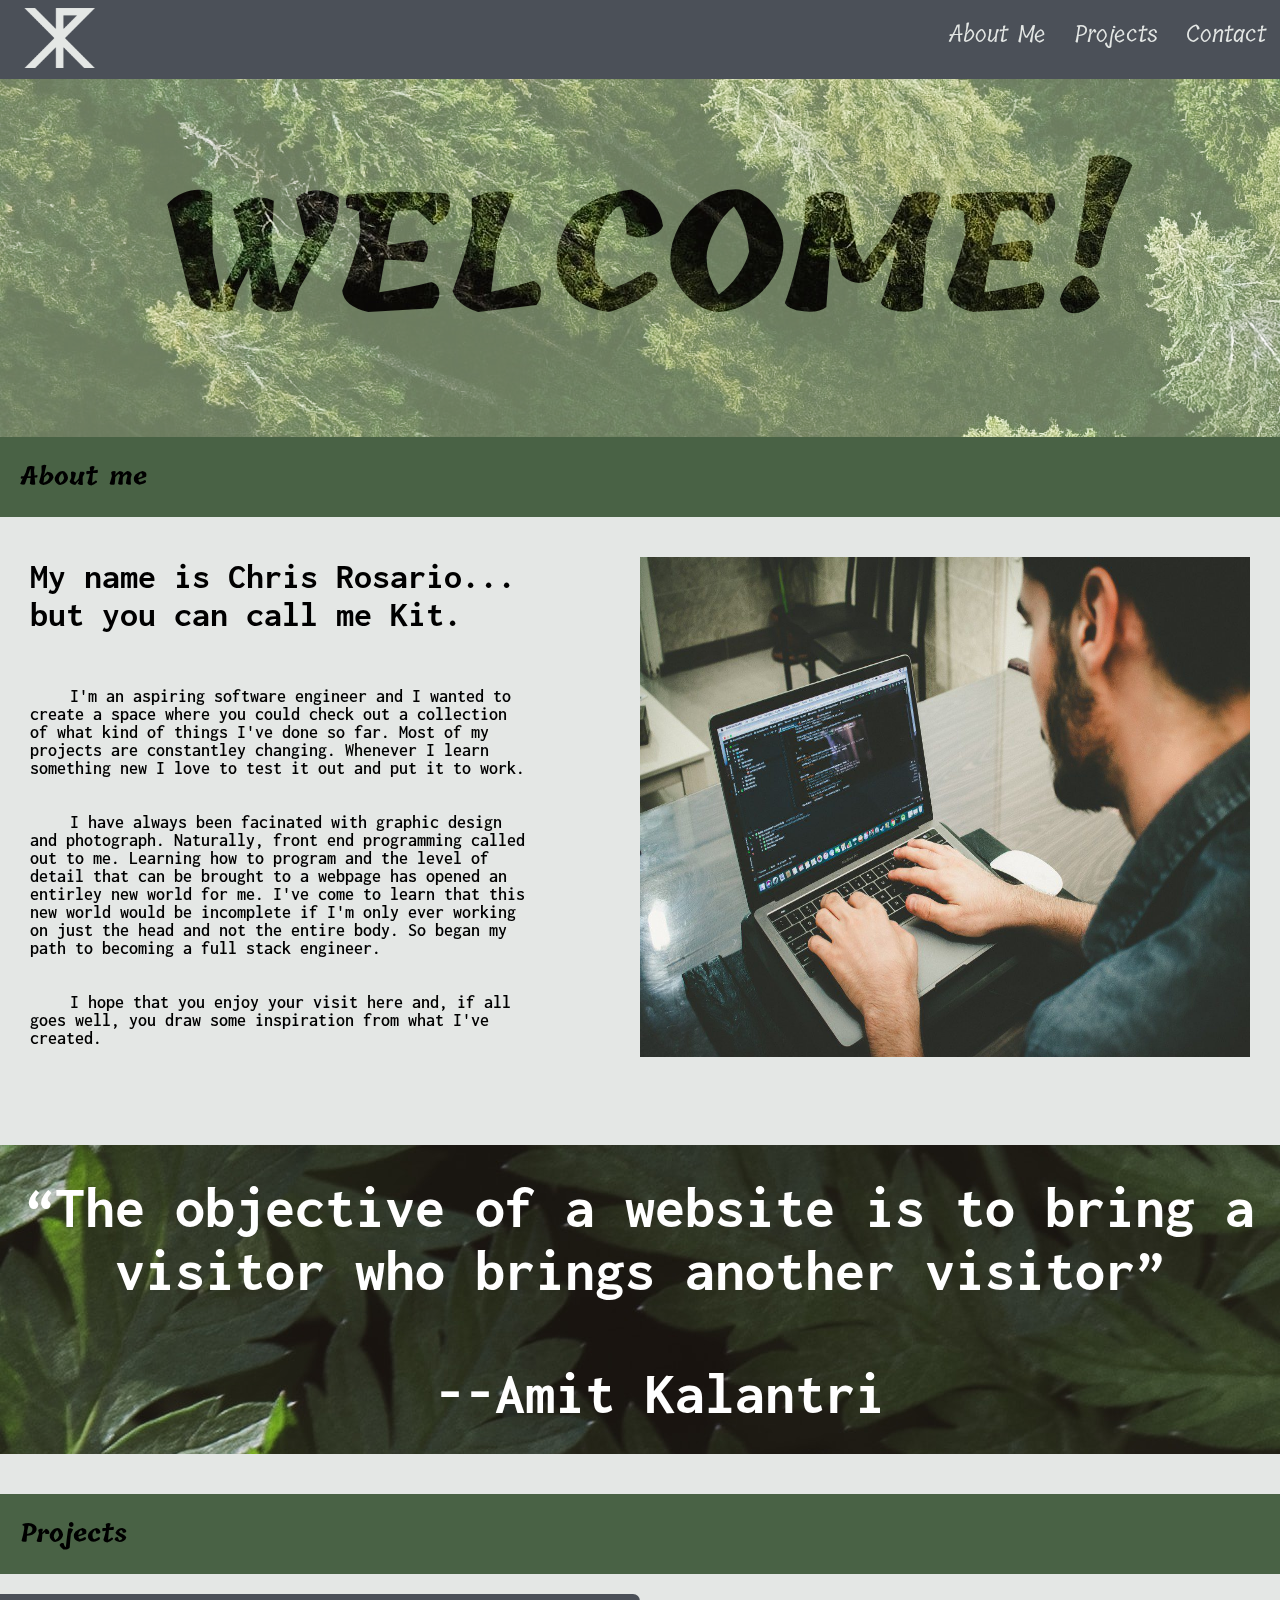
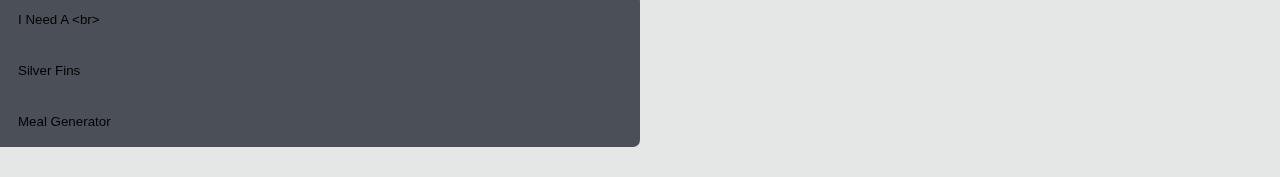
<file: index.html>
<!DOCTYPE html>
<html lang="en">
<head>
    <meta charset="UTF-8">
    <meta http-equiv="X-UA-Compatible" content="IE=edge">
    <meta name="viewport" content="width=device-width, initial-scale=1.0">
    <link rel="preconnect" href="https://fonts.googleapis.com">
    <link rel="preconnect" href="https://fonts.gstatic.com" crossorigin>
    <link href="https://fonts.googleapis.com/css2?family=Inconsolata:wght@400;700&family=Indie+Flower&family=Tillana:wght@400;500;600;700;800&family=Water+Brush&display=swap" rel="stylesheet">
    <link rel="stylesheet" href="./assets/style.css">
    <link rel="icon" type="img/logo" href="./assets/images/new_logo_edit_2.png">
    <title>Kit - Home</title>
</head>
<body>
    
    <div class="nav"> 
        <div class="nav-content">
            <img class="logo" src="./assets/images/new_logo_edit_2.png" alt="KR Logo"> 
            <a href="./html/contact.html">Contact</a>
            <a href="#projects">Projects</a>
            <a href="#about-me">About Me</a>
        </div>
    </div>
    <div class="heading">   
        <h1>WELCOME!</h1>
    </div>
    <div class="main-body">
        <h2 id="about-me">About me</h2>
        <div class="bio"> 
            
            <div class="column1of2">
                <p id="open-line">My name is Chris Rosario... but you can call me Kit.</p>
                <p>I'm an aspiring software engineer and I wanted to create a space where you could check out a collection of what kind of things I've done so far. Most of my projects are constantley changing. Whenever I learn something new I love to test it out and put it to work.</p>   
                <p>I have always been facinated with graphic design and photograph. Naturally, front end programming called out to me. Learning how to program and the level of detail that can be brought to a webpage has opened an entirley new world for me. I've come to learn that this new world would be incomplete if I'm only ever working on just the head and not the entire body. So began my path to becoming a full stack engineer.</p>
                <p>I hope that you enjoy your visit here and, if all goes well, you draw some inspiration from what I've created.</p>
            </div>
            <img class="column2of2" src="./assets/images/typing pic.jpg" alt="Kit Rose">
            
        </div>
        <div class="quote">
            <q>The objective of a website is to bring a visitor who brings another visitor</q>
            <p>--Amit Kalantri</p>
        </div>
        <div class="projects" id="projects">
            <h2>Projects</h2>
            <button class="accordion" id="s1">I Need A &lt;br&gt;</button>
            <div class="panel">
                <img src="./assets/images/Screenshot (1).png" alt="I Need a &lt;br&gt; view">
                <p>This website is "I need a break". It started as just a pahe to practiceand sharpen my skills, but it has evolved and continues to be a passion project for me. I've had the great opportunity talking with many programmers (whether though forums or in person) and they all lent me the same bit of advice: <b>"Know when to take a break!"</b>.</p> 
                <p>The idea for this project was to create a space where programmers can come to unwind. It would include games and puzzles that had a programming theme as well as its own dedicated forum area where people could connect with each other. Another sectiton would be dedicated to reading material, whether it be "what's going on in the world of tech" or a maybe a few sections of things that are as far away from tech and programming as they could be.</p>
                <p>This project hold a special place for me and I have very big plans for it as it's something that not only I may benefit from, but something that thousands may find helpful.</p>
            </div>
            <button class="accordion" id="s2">Silver Fins</button>
            <div class="panel">
                <img src="./assets/images/Screenshot (2).png" alt="Silver Fins">
                <p>This webpage is titled "Silver Fins". This project was my first "built-from-scratch" websites. It is a mock page for a swim club that focuses on swimming the lakes of New England.</p>
                <p>I've been a swimming fanatic for my entire life, so I made this page as something that I would hope to find. I wanted to keep the layout as a simple, singular page as those who are looking for a club may not want to click 6 different nav items just to find days/times/locations. </p>
            </div>
            <button class="accordion" id="s3">Meal Generator</button>
            <div class="panel">
                <img src="./assets/images/Screenshot (3).png" alt="Code for Meal Generator">
                <p>With this project I wanted to do something more practical; something that could be used by anyone or everyone who has no idea what they want to cook. </p>
                <p>This meal generator has a variety of food categories and styles. It's designed to be able to come up with a random mix and combined will inspire someone to create something (hopefully delicious).</p>
            </div>
        </div>
    </div>
     
    <script>
        var acc = document.getElementsByClassName("accordion");
        var i;
        
        for (i = 0; i < acc.length; i++) {
          acc[i].addEventListener("click", function() {
            this.classList.toggle("active");
            var panel = this.nextElementSibling;
            if (panel.style.display === "block") {
              panel.style.display = "none";
            } else {
              panel.style.display = "block";
            }
          });
        }
    </script>




</body>
</html>

<!--C:\Users\clr00\Desktop\Code\Codecademy\portfolioWebsite\Website\index.html-->
</file>
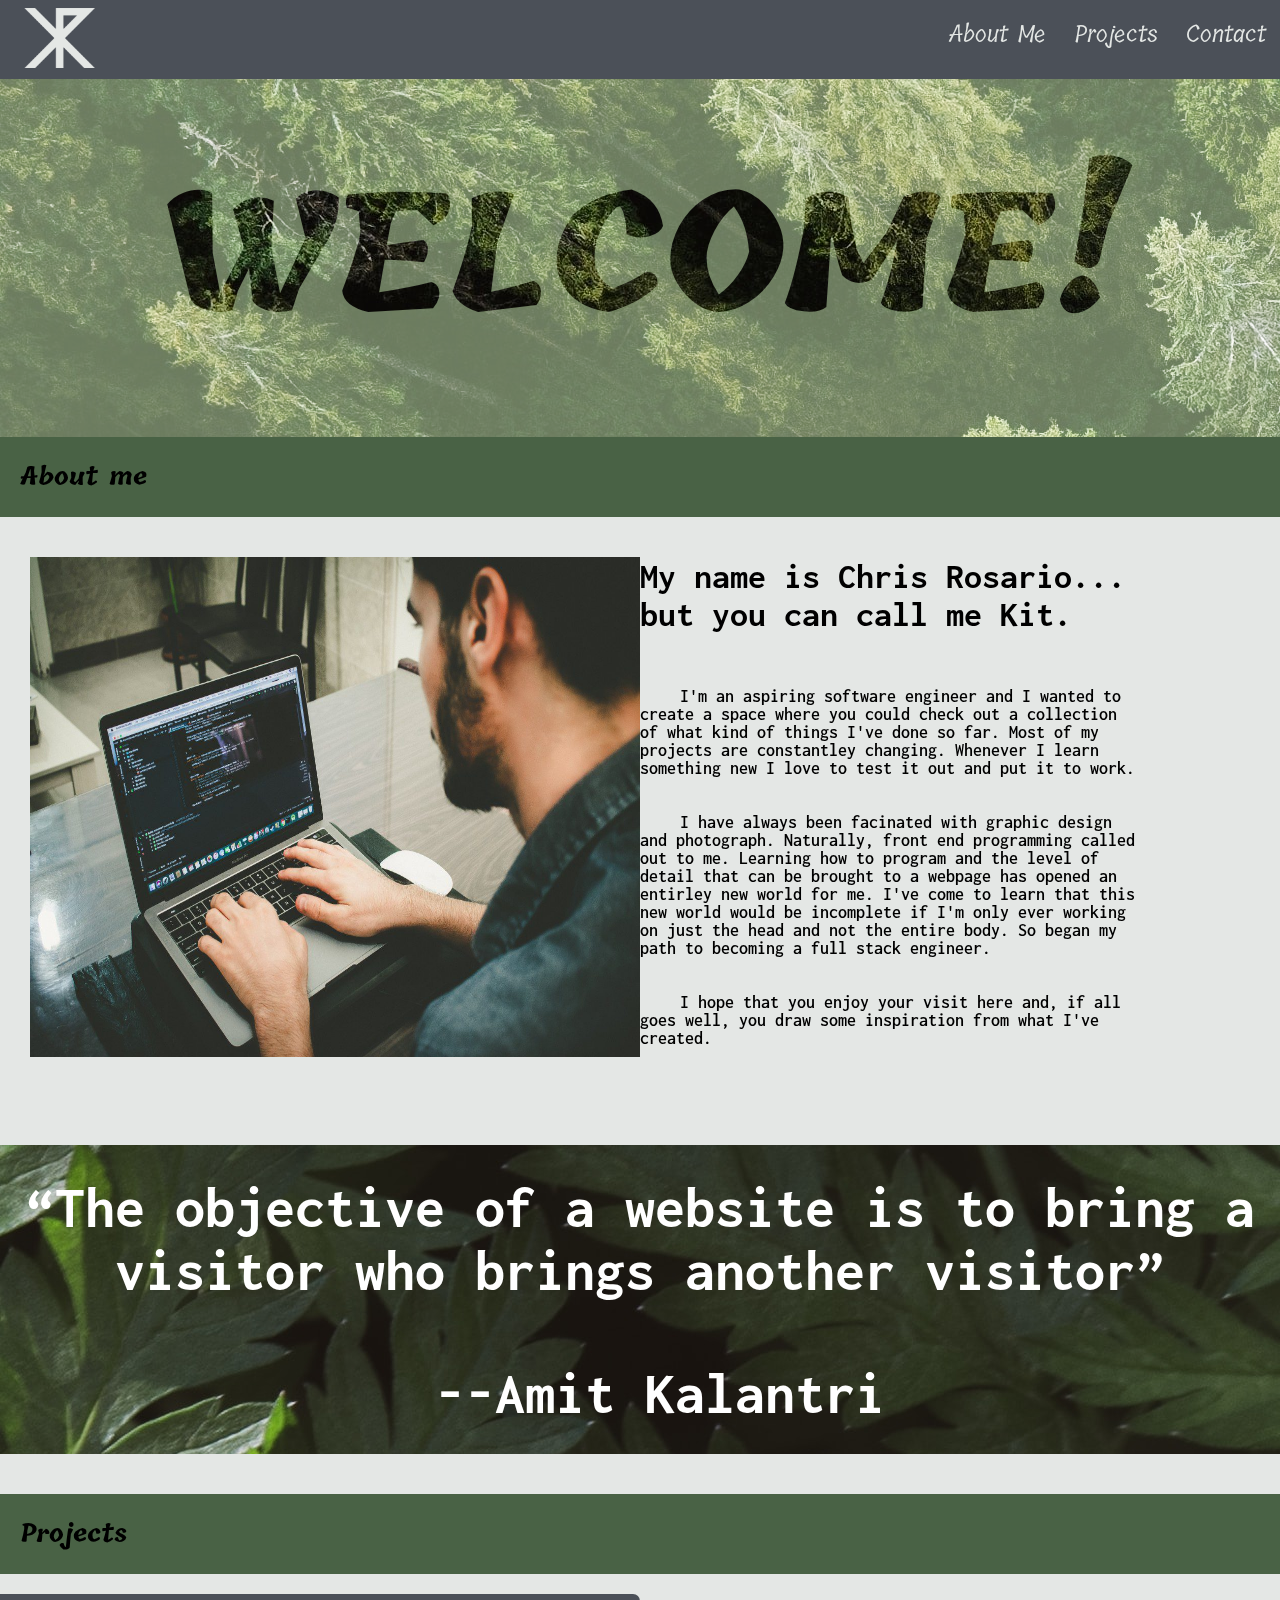
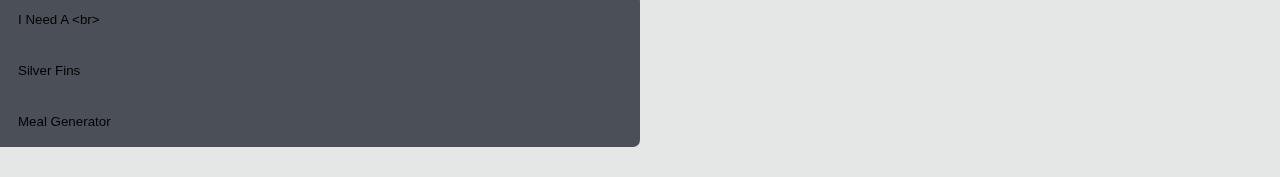
<file: html/index.html>
<!DOCTYPE html>
<html lang="en">
<head>
    <meta charset="UTF-8">
    <meta http-equiv="X-UA-Compatible" content="IE=edge">
    <meta name="viewport" content="width=device-width, initial-scale=1.0">
    <link rel="preconnect" href="https://fonts.googleapis.com">
    <link rel="preconnect" href="https://fonts.gstatic.com" crossorigin>
    <link href="https://fonts.googleapis.com/css2?family=Inconsolata:wght@400;700&family=Indie+Flower&family=Tillana:wght@400;500;600;700;800&family=Water+Brush&display=swap" rel="stylesheet">
    <link rel="stylesheet" href="../assets/style.css">
    <link rel="icon" type="img/logo" href="../assets/images/new_logo_edit_2.png">
    <title>Kit - Home</title>
</head>
<body>
    
    <div class="nav"> 
        <div class="nav-content">
            <img class="logo" src="../assets/images/new_logo_edit_2.png" alt="KR Logo"> 
            <a href="./contact.html">Contact</a>
            <a href="#projects">Projects</a>
            <a href="#about-me">About Me</a>
        </div>
    </div>
    <div class="heading">   
        <h1>WELCOME!</h1>
    </div>
    <div class="main-body">
        <h2 id="about-me">About me</h2>
        <div class="bio"> 
            <img class="column2of2" src="../assets/images/typing pic.jpg" alt="Kit Rose">
            <div class="column1of2">
                <p id="open-line">My name is Chris Rosario... but you can call me Kit.</p>
                <p>I'm an aspiring software engineer and I wanted to create a space where you could check out a collection of what kind of things I've done so far. Most of my projects are constantley changing. Whenever I learn something new I love to test it out and put it to work.</p>   
                <p>I have always been facinated with graphic design and photograph. Naturally, front end programming called out to me. Learning how to program and the level of detail that can be brought to a webpage has opened an entirley new world for me. I've come to learn that this new world would be incomplete if I'm only ever working on just the head and not the entire body. So began my path to becoming a full stack engineer.</p>
                <p>I hope that you enjoy your visit here and, if all goes well, you draw some inspiration from what I've created.</p>
            </div>
           
            
        </div>
        <div class="quote">
            <q>The objective of a website is to bring a visitor who brings another visitor</q>
            <p>--Amit Kalantri</p>
        </div>
        <div class="projects" id="projects">
            <h2>Projects</h2>
            <button class="accordion" id="s1">I Need A &lt;br&gt;</button>
            <div class="panel">
                <img src="../assets/images/Screenshot (1).png" alt="I Need a &lt;br&gt; view">
                <p>This website is "I need a break". It started as just a pahe to practiceand sharpen my skills, but it has evolved and continues to be a passion project for me. I've had the great opportunity talking with many programmers (whether though forums or in person) and they all lent me the same bit of advice: <b>"Know when to take a break!"</b>.</p> 
                <p>The idea for this project was to create a space where programmers can come to unwind. It would include games and puzzles that had a programming theme as well as its own dedicated forum area where people could connect with each other. Another sectiton would be dedicated to reading material, whether it be "what's going on in the world of tech" or a maybe a few sections of things that are as far away from tech and programming as they could be.</p>
                <p>This project hold a special place for me and I have very big plans for it as it's something that not only I may benefit from, but something that thousands may find helpful.</p>
            </div>
            <button class="accordion" id="s2">Silver Fins</button>
            <div class="panel">
                <img src="../assets/images/Screenshot (2).png" alt="Silver Fins">
                <p>This webpage is titled "Silver Fins". This project was my first "built-from-scratch" websites. It is a mock page for a swim club that focuses on swimming the lakes of New England.</p>
                <p>I've been a swimming fanatic for my entire life, so I made this page as something that I would hope to find. I wanted to keep the layout as a simple, singular page as those who are looking for a club may not want to click 6 different nav items just to find days/times/locations. </p>
            </div>
            <button class="accordion" id="s3">Meal Generator</button>
            <div class="panel">
                <img src="../assets/images/Screenshot (3).png" alt="Code for Meal Generator">
                <p>With this project I wanted to do something more practical; something that could be used by anyone or everyone who has no idea what they want to cook. </p>
                <p>This meal generator has a variety of food categories and styles. It's designed to be able to come up with a random mix and combined will inspire someone to create something (hopefully delicious).</p>
            </div>
        </div>
    </div>
     
    <script>
        var acc = document.getElementsByClassName("accordion");
        var i;
        
        for (i = 0; i < acc.length; i++) {
          acc[i].addEventListener("click", function() {
            this.classList.toggle("active");
            var panel = this.nextElementSibling;
            if (panel.style.display === "block") {
              panel.style.display = "none";
            } else {
              panel.style.display = "block";
            }
          });
        }
    </script>




</body>
</html>

<!--C:\Users\clr00\Desktop\Code\Codecademy\portfolioWebsite\Website\index.html-->
</file>
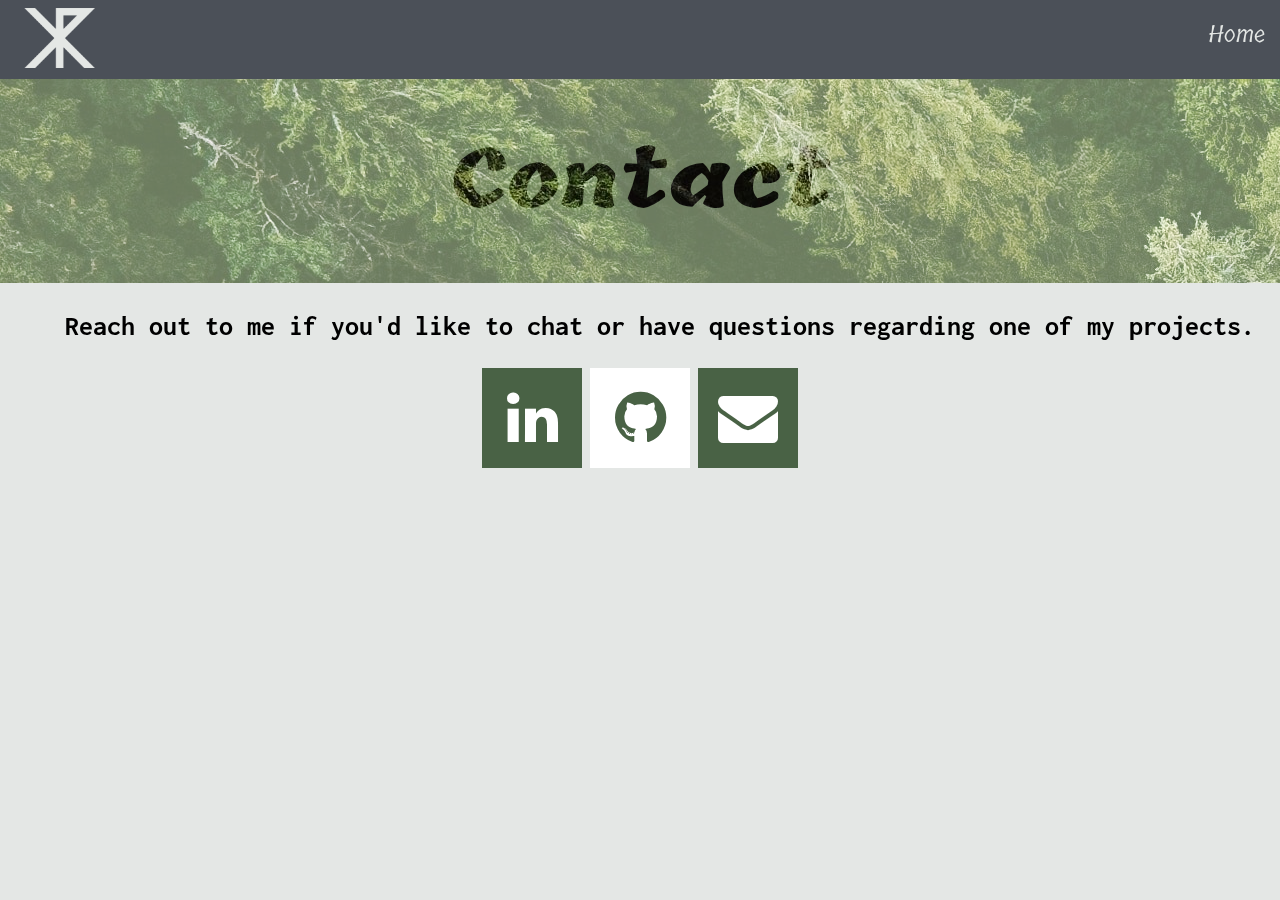
<file: html/contact.html>
<!DOCTYPE html>
<html lang="en">
<head>
    <meta charset="UTF-8">
    <meta http-equiv="X-UA-Compatible" content="IE=edge">
    <meta name="viewport" content="width=device-width, initial-scale=1.0">
    <link rel="preconnect" href="https://fonts.googleapis.com">
    <link rel="preconnect" href="https://fonts.gstatic.com" crossorigin>
    <link href="https://fonts.googleapis.com/css2?family=Inconsolata:wght@400;700&family=Indie+Flower&family=Tillana:wght@400;500;600;700;800&family=Water+Brush&display=swap" rel="stylesheet">
    <link rel="stylesheet" href="../assets/style.css">
    <link rel="icon" type="img/logo" href="../assets/images/new_logo_edit_2.png">
    <link rel="stylesheet" href="https://cdnjs.cloudflare.com/ajax/libs/font-awesome/4.7.0/css/font-awesome.min.css">
    <title>Kit - Contact</title>
</head>
<body>

    <div class="nav"> 
        <div class="nav-content">
            <img class="logo" src="../assets/images/new_logo_edit_2.png" alt="KR Logo"> 
            <a href="./index.html">Home</a>
        </div>
    </div>
    <div class="heading" id="con-head">   
        <h1>Contact</h1>
    </div>
    <div class="con-body">
        <div class="con-top">
            <p class="con-line">Reach out to me if you'd like to chat or have questions regarding one of my projects. </p>
        </div> 
        <div class="contact">
            <a href="https://www.linkedin.com/in/christopher-l-rosario/" target="_blank"><i class="fa fa-linkedin"></i></a>
            <a href="https://github.com/Kit00796" target="_blank"><i class="fa fa-github"></i></a>            
            <a href="#"><i class="fa fa-envelope"></i></a>
        </div>
    </div>
    
</body>
</html>
</file>
<file: assets/style.css>
html, body{
    margin: 0;
    padding: 0;
}

body{
    font-family: 'Inconsolata', monospace;
    background-color: #E4E7E5;
}

p{
    text-indent: 40px;
    min-width: 300px;
    max-width: 500px;
    display: inline-block;
    
}

#open-line{
    text-indent: 0px;
}

.nav {
    background-color: #4b5058;  
    width: 100%;
   
}

.logo{
    height: 60px;
    width: auto;
    padding: 8px 24px;
}

.nav-content a{
    font-size: 24px;
    font-family: 'Tillana', cursive;
    color: #E4E7E5;
    float: right;
    text-align: center;
    padding: 14px 14px;
    text-decoration: none;
    top: 0;
    transition: top 0.3s;
    text-shadow: #4b5058;
}

.nav-content a:hover {
    
    color: black;
    background-color: #93999c;
    transition: 0.8s;
}
  
.nav-content a.active {
    color: #E4E7E5;
}

h1{
    font-size: 160px;
    background-color: #67785c;
    padding: 48px ;
    margin: 0;
    text-align: center; 
    mix-blend-mode: screen;
    font-weight: 900;
    width: auto;
}

h1, h2{
    font-family: 'Tillana', cursive;
    color: black;
}

h2{
    background-color: #496245;
    padding: 20px;
    margin-top: 0;
    
}

.heading{
    background-image: url('./images/olena-sergienko-3BlVILvh9hM-unsplash.jpg');
}

.bio{
    padding: 20px;
    margin: 10px;
    display:flex;
    
}

.bio .column1of2{
    max-width: 600px;
    min-width: 400px;
    padding-right: 10px;
    margin-bottom: 50px;
    display: block;
}

.bio .column2of2{
    max-height: 500px;
    min-height: 150px;
    overflow: scroll;
    
}

.bio #open-line{
    font-size: 36px;
    font-weight: bold;
    margin-top: 0;
}

.bio p{
    font-size: 18px;
    font-weight: 600;
}

.bio img{
    align-items: end;
    min-height: 250px;
    max-height: 400px;
    display: inline;
}

.quote{
    background-image: url(./images/ivan-lopatin-vfhcRV7fqQs-unsplash.jpg);
    font-size: 60px;
    font-weight: 700;
    text-align: center;
    color: white;
    padding-bottom: 0;
    padding-top: 30px;
    padding-bottom: 30px;
    min-width: 300px;margin-bottom: 20px;
}

.quote p{
    margin-bottom: 0;
    text-align: start;
}

/* Style the buttons that are used to open and close the accordion panel */
.accordion {
    background-color: #4b5058;
    color: #000;
    cursor: pointer;
    padding: 18px;
    width: 50%;
    text-align: left;
    border: none;
    outline: none;
    transition: 0.4s;
}

button#s1{
    border-top-right-radius: 7px;
}

button#s3{
    border-bottom-right-radius: 7px;
}
  
/* Add a background color to the button if it is clicked on and when you move the mouse over it (hover) */
.active, .accordion:hover {
    background-color: #93999c;
}
  
/* Style the accordion panel. hidden by default */
.panel {
    padding: 0 18px;
    background-color: #E4E7E5;
    display: none;
    overflow: hidden; 
}

.projects{
    padding:20px 0 30px 0;
}

.panel img{
    width: 500px;
    float: right;
    padding: 10px 40px;
}

/*responsiveness*/


@media only screen and (max-width: 1180px)  {
    .panel img, .bio img{
        float: left !important;
        width: 400px;
        height: 300px;
        padding-bottom: 16px;
    }

    .heading, .heading h1 {
        font-size: 80px;
        width: auto;
    }

}

@media only screen and (max-width:800px){
    .bio img{
        display: none;
    }
}

@media only screen and (max-width: 600px) {
    .heading, .heading h1 {
        font-size: 40px;
        width: auto;
    }
}

@media only screen and (max-width: 500px){
    .column1of2{
        padding: 0;
    }

    .bio{
        margin-left: 0;
        margin-right: 0;
        max-width: 400px;
        padding-right: 0;

    }

    .nav-content a{
        font-size: 20px;
        padding: 16px 8px;
    }

    .nav-content .logo{
        padding: 8px;
    }

    .column1of2 #open-line{
        font-size: 24px;
    }

    .column1of2 p, .column1of2{
        width: 300px;
    }


}



/*Contact page additional styling*/


.con-line{
    font-size: 28px;
    font-weight: bolder;
    max-width: none;
    text-align: center;
}


.con-body{
    text-indent: 0px;
    min-width: 400px;  
    text-align: center; 
}

#con-head h1{
    font-size: 80px;
    padding: 36px;
}

.contact{
    text-align: center;
}

/* Style all font awesome icons */
a .fa {
    padding: 20px;
    font-size: 60px;
    width: 60px;
    
    text-align: center;
    text-decoration: none;
}
  
.fa:hover {
opacity: 0.6;
}
  
  
.fa-linkedin{
    background: #496245;
    color: white;
    
}

.fa-github {
    background: white;
    color: #496245;
}

.fa-envelope{
    background-color: #496245;
    color: white;
}
</file>
